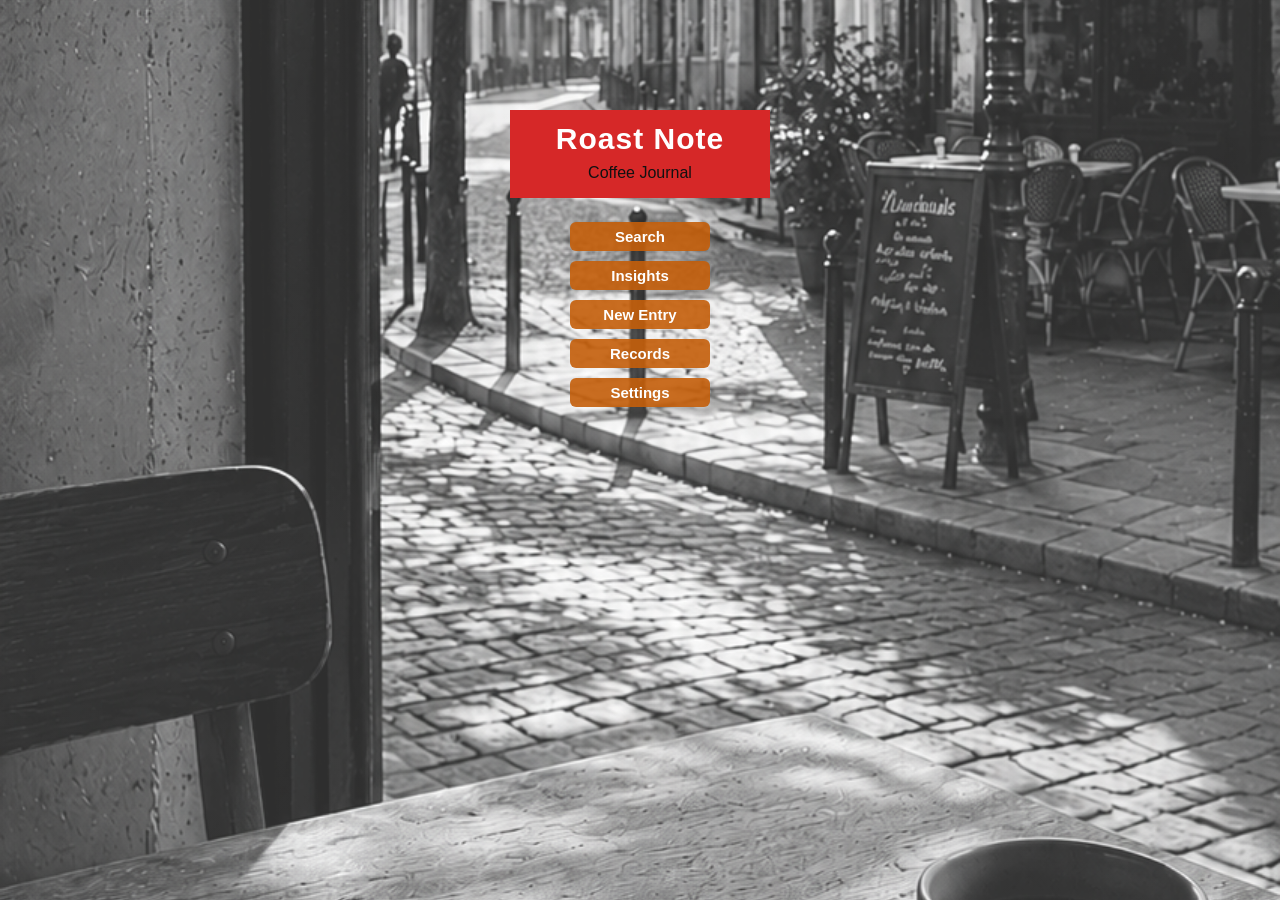
<file: docs/index.html>
<!DOCTYPE html>
<html lang="ja">
<head>
  <meta charset="UTF-8">
  <meta name="viewport" content="width=device-width, initial-scale=1.0">
  <title>Roast Note</title>
  <link rel="manifest" href="./manifest.json">
  <link rel="stylesheet" href="./css/style.css">
  <link rel="apple-touch-icon" sizes="180x180" href="./assets/icon.png">
  <meta name="apple-mobile-web-app-capable" content="yes">
</head>
<body class="home">
  <header class="app-header home-header">
    <h1><a href="./index.html" class="logo-link">Roast Note</a></h1>
    <p class="lead">Coffee Journal</p>
  </header>

  <main class="container">
    <nav class="home-menu" aria-label="メインメニュー">
      <a class="menu-card" href="./search.html">
        <span>Search</span>
      </a>

      <a class="menu-card" href="./analysis.html">
        <span>Insights</span>
      </a>

      <a class="menu-card" href="./register.html">
        <span>New Entry</span>
      </a>

      <a class="menu-card" href="./records.html">
        <span>Records</span>
      </a>

      <a class="menu-card" href="./settings.html">
        <span>Settings</span>
      </a>
    </nav>
  </main>
</body>
</html>
</file>
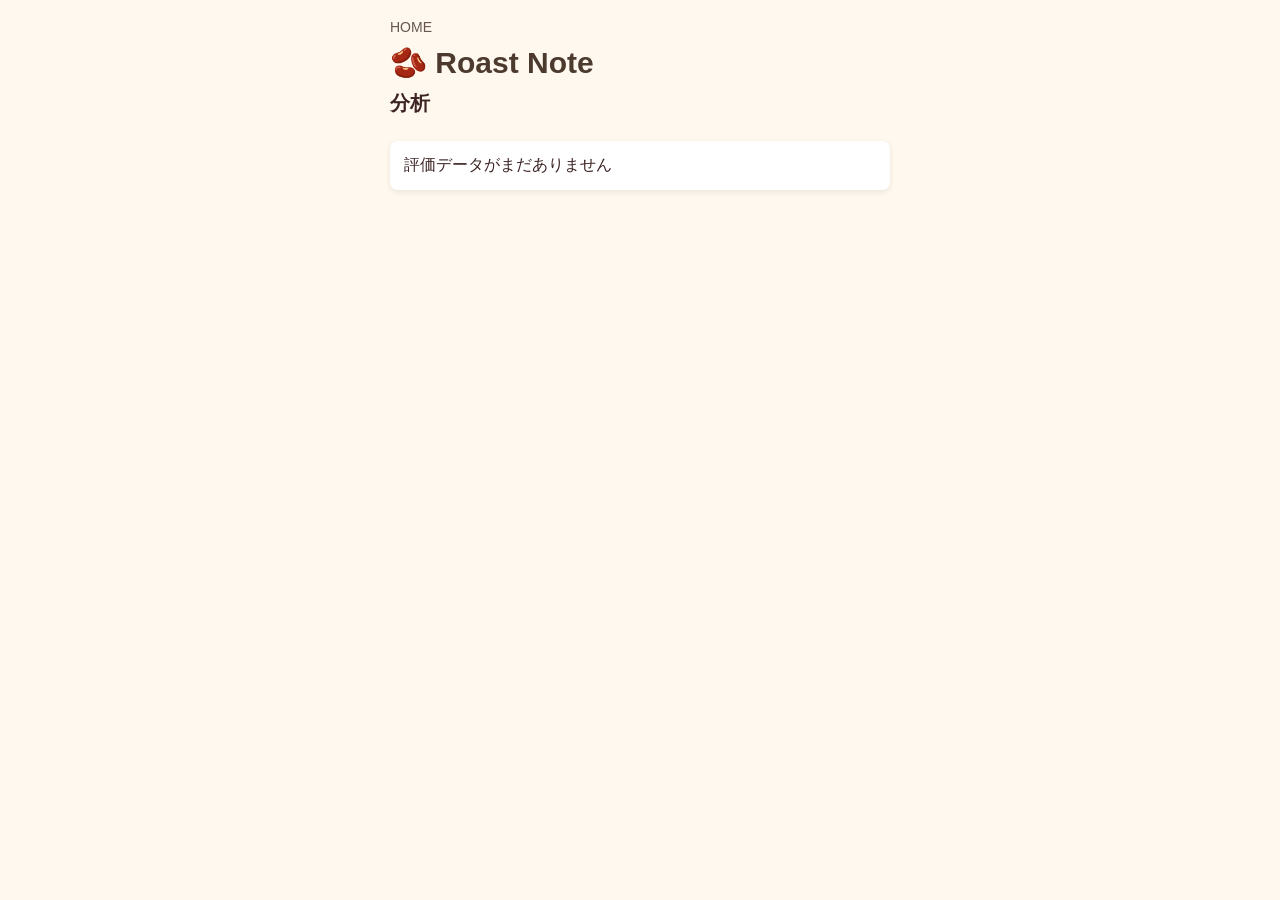
<file: docs/analysis.html>
<!DOCTYPE html>
<html lang="ja">
<head>
  <meta charset="UTF-8">
  <meta name="viewport" content="width=device-width, initial-scale=1.0">
  <title>分析 | Roast Note</title>
  <link rel="stylesheet" href="./css/style.css">
</head>
<body>
  <header class="app-header">
    <a href="./index.html" class="home-link">HOME</a>
    <h1><a href="./index.html" class="logo-link">Roast Note</a></h1>
    <h2>分析</h2>
  </header>

  <main class="container">
    <section id="analysis-content" class="analysis-card">分析データなし</section>
  </main>

  <script src="./js/db.js"></script>
  <script src="./js/common.js"></script>
  <script src="./js/analysis.js"></script>
</body>
</html>
</file>
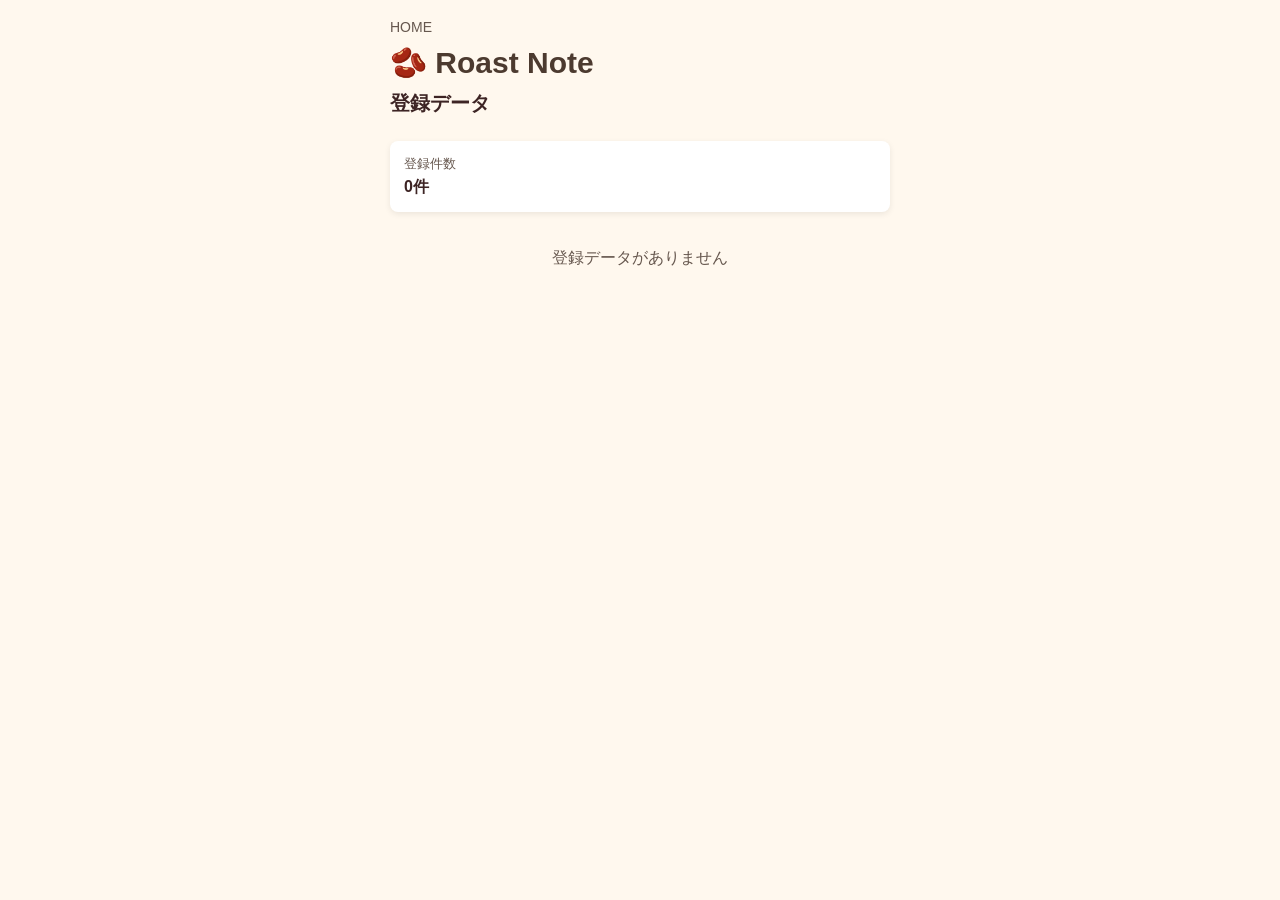
<file: docs/records.html>
<!DOCTYPE html>
<html lang="ja">
<head>
  <meta charset="UTF-8">
  <meta name="viewport" content="width=device-width, initial-scale=1.0">
  <title>登録データ | Roast Note</title>
  <link rel="stylesheet" href="./css/style.css">
</head>
<body>
  <header class="app-header">
    <a href="./index.html" class="home-link">HOME</a>
    <h1><a href="./index.html" class="logo-link">Roast Note</a></h1>
    <h2>登録データ</h2>
  </header>

  <main class="container">
    <section class="panel records-summary">
      <div>
        <span class="summary-label">登録件数</span>
        <strong id="record-count">0件</strong>
      </div>
      <button type="button" id="toggle-all-btn" class="secondary-btn">全件表示</button>
    </section>

    <section id="output" class="note-list" aria-live="polite"></section>
  </main>

  <script src="./js/db.js"></script>
  <script src="./js/common.js"></script>
  <script src="./js/records.js"></script>
</body>
</html>
</file>
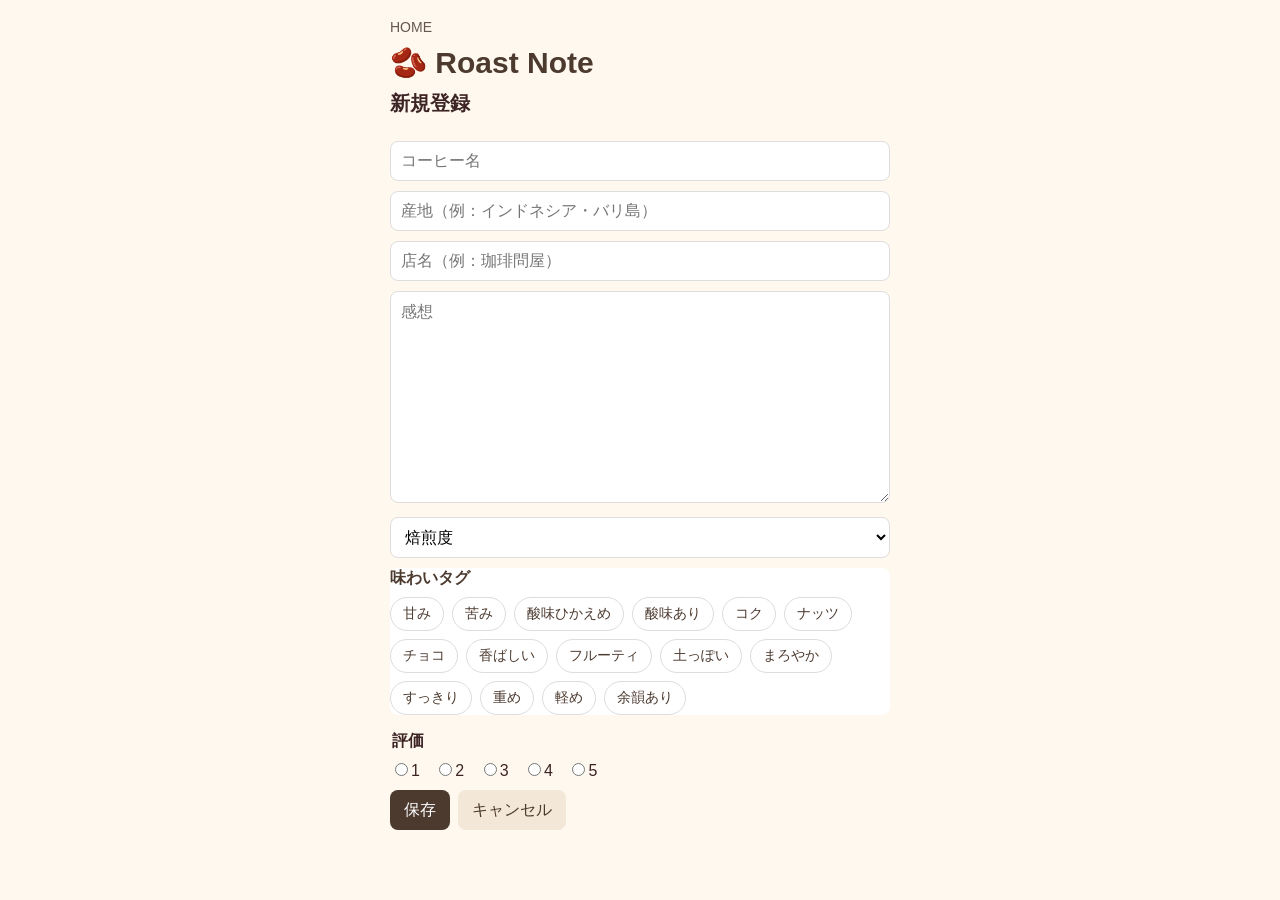
<file: docs/register.html>
<!DOCTYPE html>
<html lang="ja">
<head>
  <meta charset="UTF-8">
  <meta name="viewport" content="width=device-width, initial-scale=1.0">
  <title>登録 | Roast Note</title>
  <link rel="stylesheet" href="./css/style.css">
</head>
<body>
  <header class="app-header">
    <a href="./index.html" class="home-link">HOME</a>
    <h1><a href="./index.html" class="logo-link">Roast Note</a></h1>
    <h2 id="form-title">新規登録</h2>
  </header>

  <main class="container">
    <section id="duplicate-warning" class="panel warning-panel" hidden>
      <h3>似た名前のコーヒーがあります</h3>
      <div id="duplicate-list"></div>
      <div class="btn-group">
        <button type="button" id="duplicate-save-btn">登録する</button>
        <button type="button" id="duplicate-back-btn" class="secondary-btn">戻る</button>
      </div>
    </section>

    <form id="note-form">
      <input type="text" id="name" placeholder="コーヒー名">
      <input type="text" id="origin" placeholder="産地（例：インドネシア・バリ島）">
      <input type="text" id="shop" placeholder="店名（例：珈琲問屋）">

      <textarea id="comment" class="form-textarea" placeholder="感想" rows="10"></textarea>

      <select id="roast">
        <option value="">焙煎度</option>
        <option value="light">浅煎り（ライト：-20秒）</option>
        <option value="cinnamon">浅煎り（シナモン：-10秒）</option>
        <option value="medium">中煎り（ミディアム：標準）</option>
        <option value="high">中煎り（ハイ：+20秒）</option>
        <option value="city">深煎り（シティ以上：+40秒～）</option>
      </select>

      <section class="panel flush-panel">
        <h3>味わいタグ</h3>
        <div id="tag-list" class="tag-list"></div>
      </section>

      <fieldset class="rating-field">
        <legend>評価</legend>
        <label><input type="radio" name="rating" value="1">1</label>
        <label><input type="radio" name="rating" value="2">2</label>
        <label><input type="radio" name="rating" value="3">3</label>
        <label><input type="radio" name="rating" value="4">4</label>
        <label><input type="radio" name="rating" value="5">5</label>
      </fieldset>

      <div class="btn-group">
        <button type="submit" id="submit-btn">保存</button>
        <button type="button" id="cancel-btn" class="secondary-btn">キャンセル</button>
      </div>
    </form>
  </main>

  <script src="./js/db.js"></script>
  <script src="./js/common.js"></script>
  <script src="./js/register.js"></script>
</body>
</html>
</file>
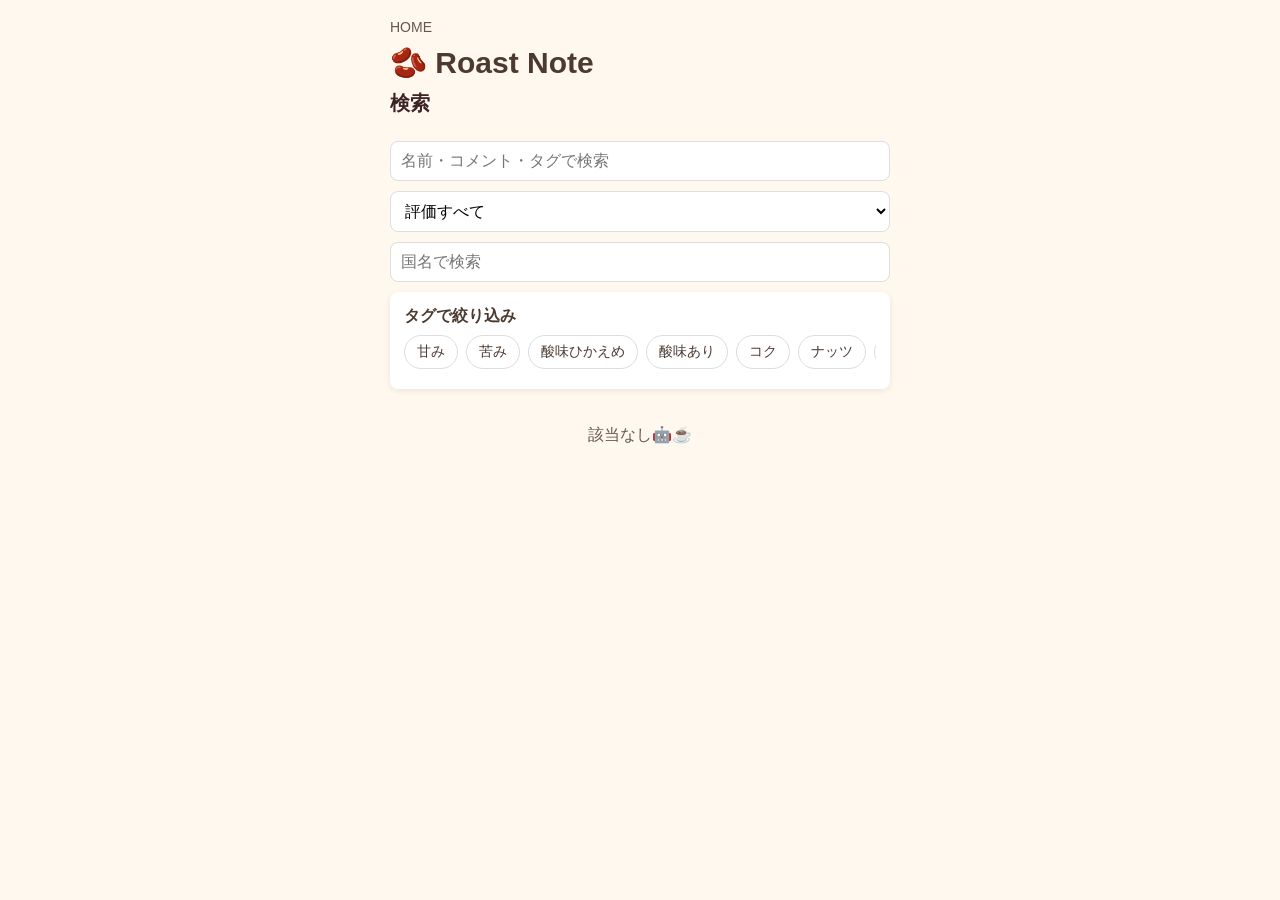
<file: docs/search.html>
<!DOCTYPE html>
<html lang="ja">
<head>
  <meta charset="UTF-8">
  <meta name="viewport" content="width=device-width, initial-scale=1.0">
  <title>検索 | Roast Note</title>
  <link rel="stylesheet" href="./css/style.css">
</head>
<body>
  <header class="app-header">
    <a href="./index.html" class="home-link">HOME</a>
    <h1><a href="./index.html" class="logo-link">Roast Note</a></h1>
    <h2>検索</h2>
  </header>

  <main class="container">
    <input type="text" id="searchInput" placeholder="名前・コメント・タグで検索">

    <div class="search-filters">
      <select id="ratingFilter">
        <option value="">評価すべて</option>
        <option value="5">★★★★★</option>
        <option value="4">★★★★</option>
        <option value="3">★★★</option>
        <option value="2">★★</option>
        <option value="1">★</option>
        <option value="none">評価なし</option>
      </select>

      <input type="text" id="originFilter" placeholder="国名で検索">
    </div>

    <section class="panel">
      <h3>タグで絞り込み</h3>
      <div id="tag-filter-list" class="tag-list"></div>
    </section>

    <section id="output" class="note-list" aria-live="polite"></section>
  </main>

  <script src="./js/db.js"></script>
  <script src="./js/common.js"></script>
  <script src="./js/search.js"></script>
</body>
</html>
</file>
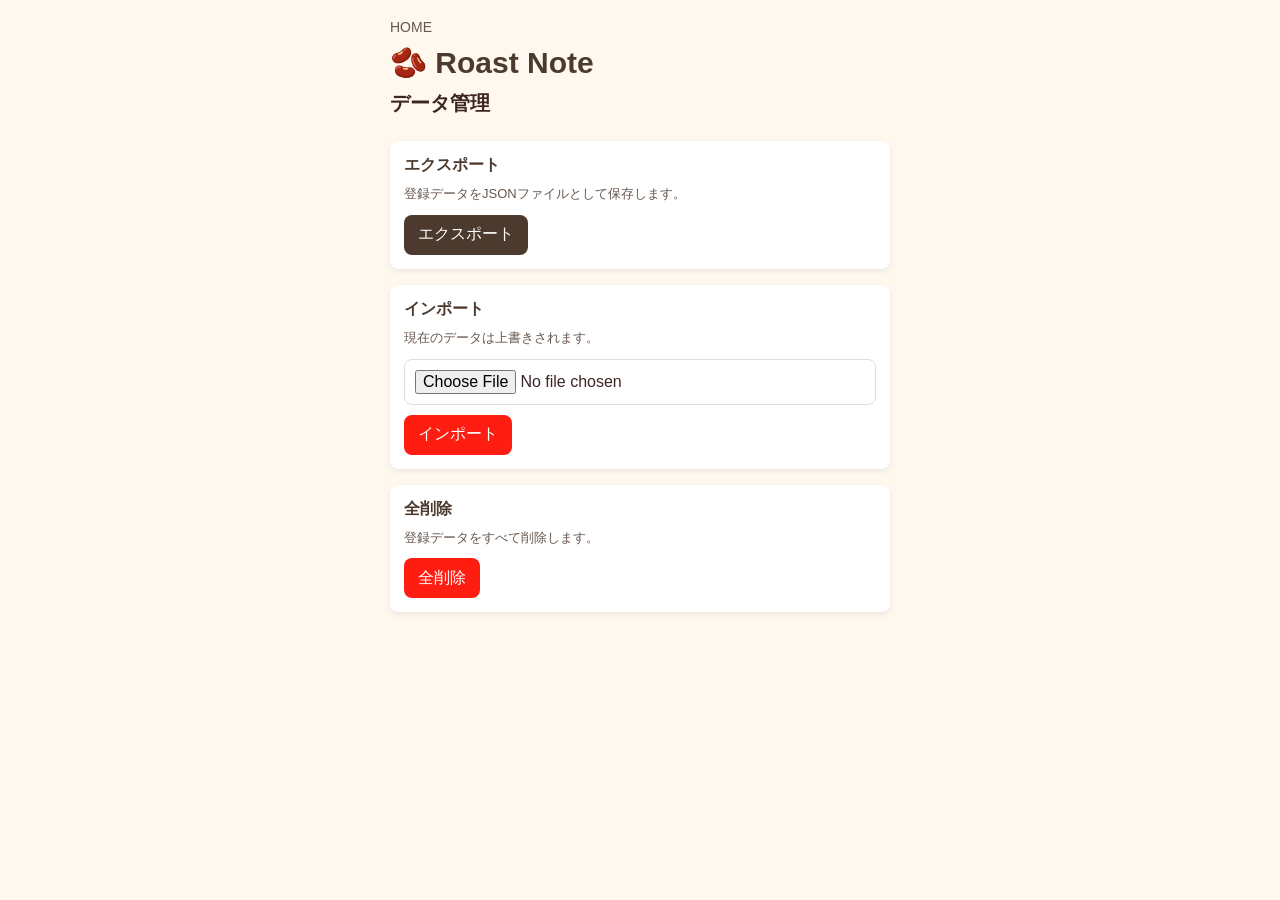
<file: docs/settings.html>
<!DOCTYPE html>
<html lang="ja">
<head>
  <meta charset="UTF-8">
  <meta name="viewport" content="width=device-width, initial-scale=1.0">
  <title>データ管理 | Roast Note</title>
  <link rel="stylesheet" href="./css/style.css">
</head>
<body>
  <header class="app-header">
    <a href="./index.html" class="home-link">HOME</a>
    <h1><a href="./index.html" class="logo-link">Roast Note</a></h1>
    <h2>データ管理</h2>
  </header>

  <main class="container">
    <section class="card">
      <h3>エクスポート</h3>
      <p>登録データをJSONファイルとして保存します。</p>
      <button id="export-btn">エクスポート</button>
    </section>

    <section class="card">
      <h3>インポート</h3>
      <p class="warning">現在のデータは上書きされます。</p>
      <input type="file" id="import-file" accept="application/json">
      <button id="import-btn" class="danger">インポート</button>
    </section>

    <section class="card">
      <h3>全削除</h3>
      <p class="warning">登録データをすべて削除します。</p>
      <button id="delete-all-btn" class="danger">全削除</button>
    </section>
  </main>

  <script src="./js/db.js"></script>
  <script src="./js/settings.js"></script>
</body>
</html>
</file>
<file: docs/css/style.css>
body {
  margin: 0;
  background: #fff8ee;
  color: #3d2424;
  font-family: sans-serif;
}

a {
  color: inherit;
  text-decoration: none;
}

.app-header {
  width: min(500px, calc(100% - 32px));
  margin: 0 auto;
  padding: 18px 0 8px;
  box-sizing: border-box;
}

.home-header {
  padding-top: 110px;
  /* padding-top: 32px; */
}

.app-header h1,
.app-header h2,
.app-header p {
  margin: 0;
}

.app-header h1 {
  color: #4c3a2f;
  font-size: 30px;
}

.app-header h2 {
  margin-top: 10px;
  font-size: 20px;
}

.logo-link::before {
  content: "🫘 ";
}

.lead {
  margin-top: 8px;
  color: #66574e;
  line-height: 1.6;
}

.home-link {
  display: inline-block;
  margin-bottom: 10px;
  color: #66574e;
  font-size: 14px;
}

.container {
  width: min(500px, calc(100% - 32px));
  margin: 16px auto 32px;
  box-sizing: border-box;
}

.home-menu {
  display: grid;
  gap: 12px;
}

.menu-card,
.card,
.panel,
.note-card,
.analysis-card {
  background: #fff;
  border-radius: 8px;
  box-shadow: 0 2px 6px rgba(0, 0, 0, 0.08);
  box-sizing: border-box;
}

.menu-card {
  display: grid;
  grid-template-columns: 52px 1fr;
  gap: 2px 12px;
  padding: 14px;
}

.menu-card strong {
  font-size: 17px;
}

.menu-card span:last-child {
  color: #66574e;
  font-size: 13px;
}

.menu-icon {
  grid-row: span 2;
  display: grid;
  place-items: center;
  min-height: 48px;
  border-radius: 8px;
  background: #f3e7d8;
  color: #4c3a2f;
  font-size: 13px;
  font-weight: bold;
}

.card,
.panel,
.analysis-card {
  margin-bottom: 16px;
  padding: 14px;
}

.flush-panel {
  box-shadow: none;
  padding: 0;
}

.card h3,
.panel h3 {
  margin: 0 0 8px;
  color: #4c3a2f;
  font-size: 16px;
}

.card p {
  margin: 0 0 10px;
  color: #66574e;
  font-size: 13px;
  line-height: 1.6;
}

input[type="text"],
input[type="file"],
textarea,
select {
  width: 100%;
  margin-bottom: 10px;
  border: 1px solid #ddd;
  border-radius: 8px;
  padding: 10px;
  background: #fff;
  box-sizing: border-box;
}

input,
textarea,
select,
button {
  font-size: 16px;
}

.form-textarea {
  min-height: 120px;
}

button {
  min-height: 40px;
  border: 0;
  border-radius: 8px;
  padding: 8px 14px;
  background: #4c3a2f;
  color: #fff;
  cursor: pointer;
}

.secondary-btn {
  background: #f3e7d8;
  color: #4c3a2f;
}

.danger {
  background: #ff1d12;
  color: #fff;
}

.btn-group {
  display: flex;
  flex-wrap: wrap;
  gap: 8px;
  margin-top: 10px;
}

.tag-list {
  display: flex;
  flex-wrap: wrap;
  gap: 8px;
}

#tag-filter-list {
  flex-wrap: nowrap;
  overflow-x: auto;
  padding-bottom: 6px;
  -webkit-overflow-scrolling: touch;
}

.tag-chip {
  flex: 0 0 auto;
  min-height: 34px;
  border: 1px solid #ddd;
  border-radius: 999px;
  padding: 6px 12px;
  background: #fff;
  color: #4c3a2f;
  font-size: 14px;
}

.tag-chip.selected {
  border-color: #4c3a2f;
  background: #4c3a2f;
  color: #fff;
}

.rating-field {
  margin: 0;
  border: 0;
  padding: 0;
}

.rating-field legend {
  margin-bottom: 8px;
  font-weight: bold;
}

.rating-field label {
  margin-right: 10px;
}

.note-list {
  display: grid;
  gap: 14px;
}

.note-card {
  padding: 14px;
  line-height: 1.5;
}

.top {
  color: #4c3a2f;
  font-size: 16px;
  font-weight: bold;
}

.sub {
  margin: 4px 0 6px;
  color: #66574e;
  font-size: 13px;
}

.comment {
  max-height: 120px;
  margin: 8px 0;
  overflow-y: auto;
  white-space: pre-wrap;
}

.origin,
.shop {
  color: #77685f;
  font-size: 12px;
}

.note-tags {
  display: flex;
  flex-wrap: wrap;
  gap: 6px;
  margin: 8px 0;
}

.note-tag {
  border-radius: 999px;
  padding: 3px 8px;
  background: #f3e7d8;
  color: #4c3a2f;
  font-size: 12px;
}

.records-summary {
  display: flex;
  align-items: center;
  justify-content: space-between;
  gap: 12px;
}

.summary-label {
  display: block;
  margin-bottom: 4px;
  color: #66574e;
  font-size: 13px;
}

.note-dates {
  margin-top: 12px;
  font-size: 0.8rem;
  color: #666;
  line-height: 1.5;
}

.warning,
.warning-panel {
  color: #a93226;
}

.warning-panel {
  border: 1px solid #e8beb8;
  background: #fff7f4;
}

.warning-panel p {
  margin: 4px 0;
}

.analysis-section {
  margin-bottom: 14px;
}

.analysis-section:last-child {
  margin-bottom: 0;
}

.analysis-label {
  margin-bottom: 4px;
  font-weight: bold;
}

.analysis-item {
  color: #555;
  font-size: 14px;
  line-height: 1.7;
}

.empty-message {
  margin: 20px 0;
  color: #66574e;
  text-align: center;
}

/* TOP専用 */
body.home {
  min-height: 100vh;
  background:
    linear-gradient(rgba(255,255,255,0.18), rgba(255,255,255,0.18)),
    url("../assets/top-bg-temp.png") center / cover no-repeat;
}

.home-header {
  text-align: center;
}

.home-header h1,
.home-header .lead {
    width: 260px;
    margin-left: auto;
    margin-right: auto;
    box-sizing: border-box;
}

.home-header h1 {
  display: block;
  padding: 12px 18px 4px;
  background: #d62828;
  color: #fff;
  font-size: 30px;
  letter-spacing: 1px;
}

.home-header .lead {
  display: block;
  margin-top: 0;
  padding: 0 18px 12px;
  background: #d62828;
  color: #111;
}

.home-menu {
  place-items: center;
  gap: 10px;
}

.menu-card {
  width: 140px;
  min-height: 30px;
  display: grid;
  place-items: center;
  padding: 6px 10px;
  border-radius: 6px;
  background: rgba(197, 95, 11, 0.9);
  color: #fff;
  font-weight: bold;
  text-align: center;
  box-shadow: none;
}

.menu-card span:last-child {
  color: inherit;
  font-size: 15px;
}

.home .logo-link::before {
  content: "";
}

.home .menu-card {
  width: 140px;
  min-height: 28px;
  display: grid;
  grid-template-columns: 1fr;
  place-items: center;
  padding: 6px 10px;
  white-space: nowrap;
  background: rgba(197, 95, 11, 0.9);
  color: #fff;
  text-align: center;
}

.home .menu-card span {
  font-size: 15px;
}

.home .menu-card span:last-child {
  font-size: 15px;
}
</file>
